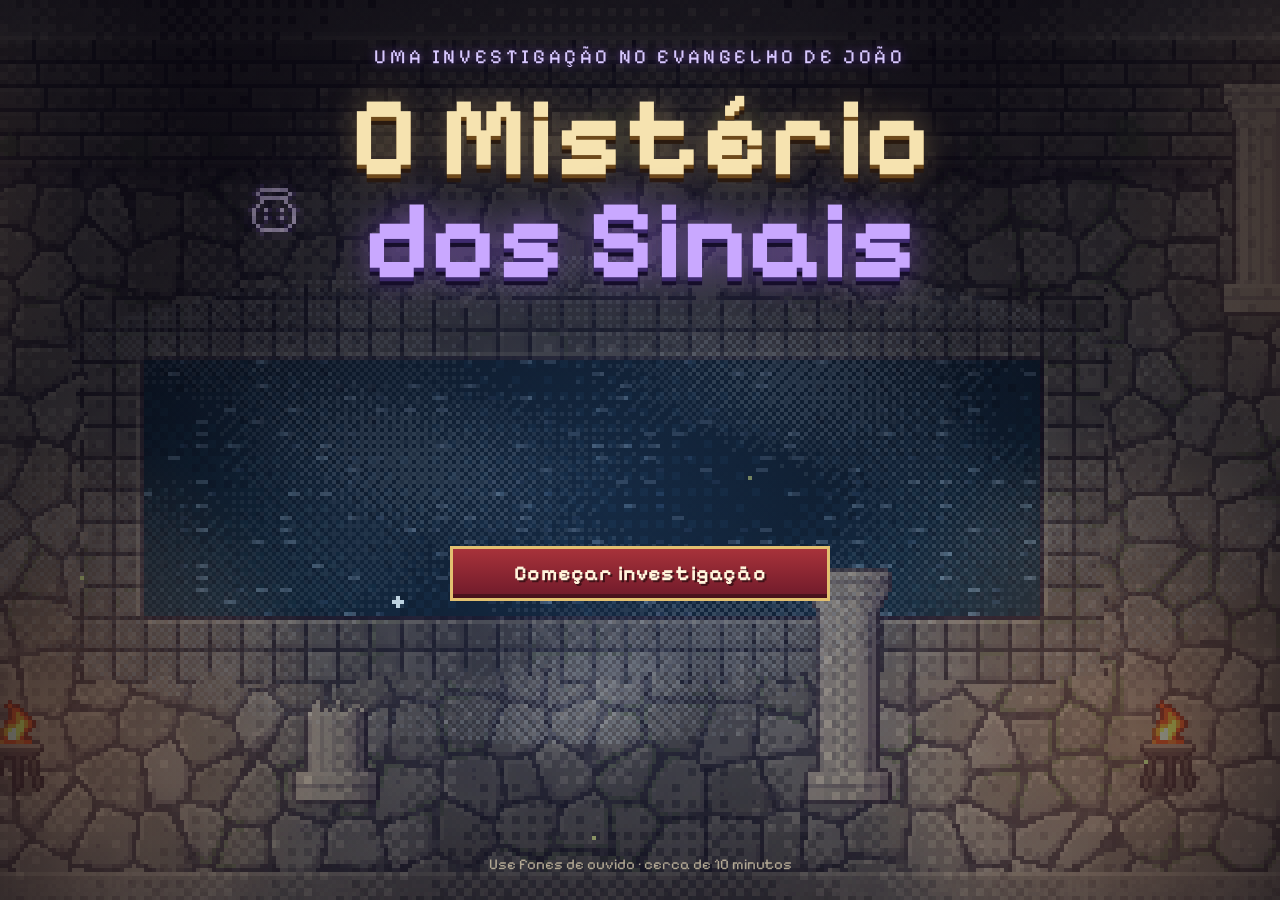
<file: index.html>
<!doctype html>
<html lang="pt-BR">
<head>
  <meta charset="utf-8">
  <meta name="viewport" content="width=device-width, initial-scale=1, maximum-scale=1, user-scalable=no, viewport-fit=cover">
  <meta name="theme-color" content="#0b0812">
  <meta name="mobile-web-app-capable" content="yes">
  <meta name="apple-mobile-web-app-capable" content="yes">
  <meta name="apple-mobile-web-app-status-bar-style" content="black-translucent">
  <meta name="description" content="Um RPG de investigação em pixel art pelos sinais do Evangelho de João.">
  <title>O Mistério dos Sinais</title>
  <link rel="manifest" href="manifest.webmanifest">
  <link rel="icon" type="image/svg+xml" href="assets/icone.svg">
  <link rel="apple-touch-icon" href="assets/icone-180.png">
  <link rel="preload" href="assets/fontes/PixelifySans.woff2" as="font" type="font/woff2" crossorigin>
  <link rel="stylesheet" href="css/estilo.css">
</head>
<body>
  <div id="app">
    <canvas id="tela" aria-label="Cenário do jogo"></canvas>

    <!-- HUD -->
    <div id="hud" hidden>
      <div id="objetivo" class="objetivo"><span class="objetivo-rotulo">Objetivo</span><span id="objetivo-texto"></span></div>
      <div class="hud-botoes">
        <button id="btn-som" class="btn-icone" aria-label="Ligar ou desligar o som"><span class="ico ico-som"></span></button>
        <button id="btn-pausa" class="btn-icone" aria-label="Pausar"><span class="ico ico-pausa"></span></button>
      </div>
      <div id="prompt" class="prompt" hidden><kbd>E</kbd><span id="prompt-texto"></span></div>
      <div id="dicas-teclado" class="dicas-teclado">
        <span><kbd>WASD</kbd> andar</span><span><kbd>E</kbd> interagir</span><span><kbd>F</kbd> lanterna</span><span id="dica-uv" hidden><kbd>Q</kbd> luz negra</span><span><kbd>J</kbd> diário</span>
      </div>
    </div>

    <!-- Controles de toque -->
    <div id="toque" hidden>
      <div id="zona-joystick"></div>
      <div id="joystick" hidden><div id="joystick-pino"></div></div>
      <button id="btn-interagir" class="btn-toque btn-grande" aria-label="Interagir"><span class="ico ico-mao"></span><span id="btn-interagir-texto">Interagir</span></button>
      <button id="btn-lanterna" class="btn-toque" aria-label="Lanterna"><span class="ico ico-lanterna"></span></button>
      <button id="btn-uv" class="btn-toque btn-uv" aria-label="Luz negra" hidden><span class="ico ico-uv"></span></button>
      <button id="btn-diario" class="btn-toque" aria-label="Diário"><span class="ico ico-diario"></span></button>
    </div>

    <!-- Diálogo -->
    <div id="dialogo" class="moldura" hidden>
      <div id="dialogo-retrato" class="retrato moldura-fina"><canvas id="retrato-canvas" width="96" height="96"></canvas></div>
      <div class="dialogo-corpo">
        <div id="dialogo-nome" class="placa-nome"></div>
        <p id="dialogo-texto"></p>
        <div id="dialogo-ref" class="dialogo-ref"></div>
      </div>
      <div class="dialogo-seta" aria-hidden="true"></div>
    </div>

    <!-- Aviso rápido (descobertas) -->
    <div id="aviso" class="aviso" hidden></div>

    <!-- Cartão de capítulo / narração -->
    <div id="cartao" class="cartao" hidden>
      <div class="cartao-num" id="cartao-num"></div>
      <div class="cartao-titulo" id="cartao-titulo"></div>
      <div class="cartao-sub" id="cartao-sub"></div>
    </div>

    <!-- Diário de investigação -->
    <div id="diario" class="painel-tela" hidden>
      <div class="moldura painel">
        <button class="fechar" data-fechar aria-label="Fechar">×</button>
        <h2>Diário de investigação</h2>
        <section>
          <h3>Objetivo atual</h3>
          <p id="diario-objetivo"></p>
        </section>
        <section>
          <h3>Símbolos encontrados</h3>
          <div id="diario-simbolos" class="simbolos"></div>
        </section>
        <section>
          <h3>Pistas</h3>
          <ul id="diario-pistas" class="pistas"></ul>
        </section>
        <section>
          <h3>Leituras</h3>
          <ul class="leituras">
            <li><b>João 2:1–11</b> — O casamento em Caná: Jesus transforma água em vinho, o primeiro dos sinais.</li>
            <li><b>João 4:1–42</b> — No poço de Jacó, Jesus conversa com a mulher samaritana sobre a água viva.</li>
            <li><b>João 5:1–9</b> — No tanque de Betesda, Jesus cura um homem doente havia 38 anos.</li>
          </ul>
          <p class="nota">As marcas escondidas e o mistério são parte da ficção deste jogo. Os acontecimentos bíblicos seguem o relato do Evangelho de João.</p>
        </section>
      </div>
    </div>

    <!-- Enigmas -->
    <div id="enigma" class="painel-tela" hidden>
      <div class="moldura painel painel-enigma">
        <button class="fechar" data-fechar aria-label="Fechar">×</button>
        <h2 id="enigma-titulo"></h2>
        <p id="enigma-texto"></p>
        <div id="enigma-corpo"></div>
        <p id="enigma-retorno" class="enigma-retorno" aria-live="polite"></p>
      </div>
    </div>

    <!-- Pausa -->
    <div id="pausa" class="painel-tela" hidden>
      <div class="moldura painel painel-menu">
        <h2>Pausado</h2>
        <button class="btn" data-acao="continuar">Continuar</button>
        <button class="btn" data-acao="diario">Diário</button>
        <button class="btn" data-acao="som">Som: ligado</button>
        <button class="btn" data-acao="vozes">Vozes: desligadas</button>
        <button class="btn" data-acao="telacheia">Tela cheia</button>
        <button class="btn btn-secundario" data-acao="reiniciar">Recomeçar do início</button>
      </div>
    </div>

    <!-- Tela título -->
    <div id="titulo" class="tela-titulo">
      <div class="titulo-logo">
        <div class="titulo-pre">uma investigação no Evangelho de João</div>
        <h1><span>O Mistério</span><span>dos Sinais</span></h1>
      </div>
      <div class="titulo-botoes">
        <button id="btn-comecar" class="btn btn-principal">Começar investigação</button>
        <button id="btn-continuar" class="btn" hidden>Continuar de onde parei</button>
      </div>
      <div class="titulo-rodape">Use fones de ouvido · cerca de 10 minutos</div>
    </div>

    <!-- Final -->
    <div id="final" class="tela-final" hidden>
      <p id="final-linha1" class="final-linha"></p>
      <p id="final-linha2" class="final-linha"></p>
      <h2 id="final-titulo" class="final-titulo">A HISTÓRIA CONTINUA NO <span>ACAMPADENTRO</span></h2>
      <div id="final-botoes" class="final-botoes">
        <div class="final-evento">
          <p><strong>Data:</strong> 30 e 31 de Outubro</p>
          <p><strong>Horário:</strong> 19:30 até 10:30</p>
        </div>
        <button id="btn-acampadentro" class="btn btn-principal">CONTINUAR A INVESTIGAÇÃO</button>
        <button id="btn-reiniciar" class="btn btn-secundario">Jogar novamente</button>
      </div>
    </div>

    <!-- Girar o celular -->
    <div id="girar" class="girar">
      <div class="girar-celular"></div>
      <p>Gire o celular para jogar</p>
      <small id="girar-dica">O jogo funciona na horizontal</small>
      <button id="btn-girar" class="btn btn-principal" hidden>Virar a tela e jogar</button>
    </div>

    <div id="carregando" class="carregando"><div class="carregando-barra"><div id="carregando-progresso"></div></div><p>Preparando a investigação…</p></div>
    <div id="fade" class="fade"></div>
  </div>
  <script type="module" src="src/main.js"></script>
</body>
</html>
</file>
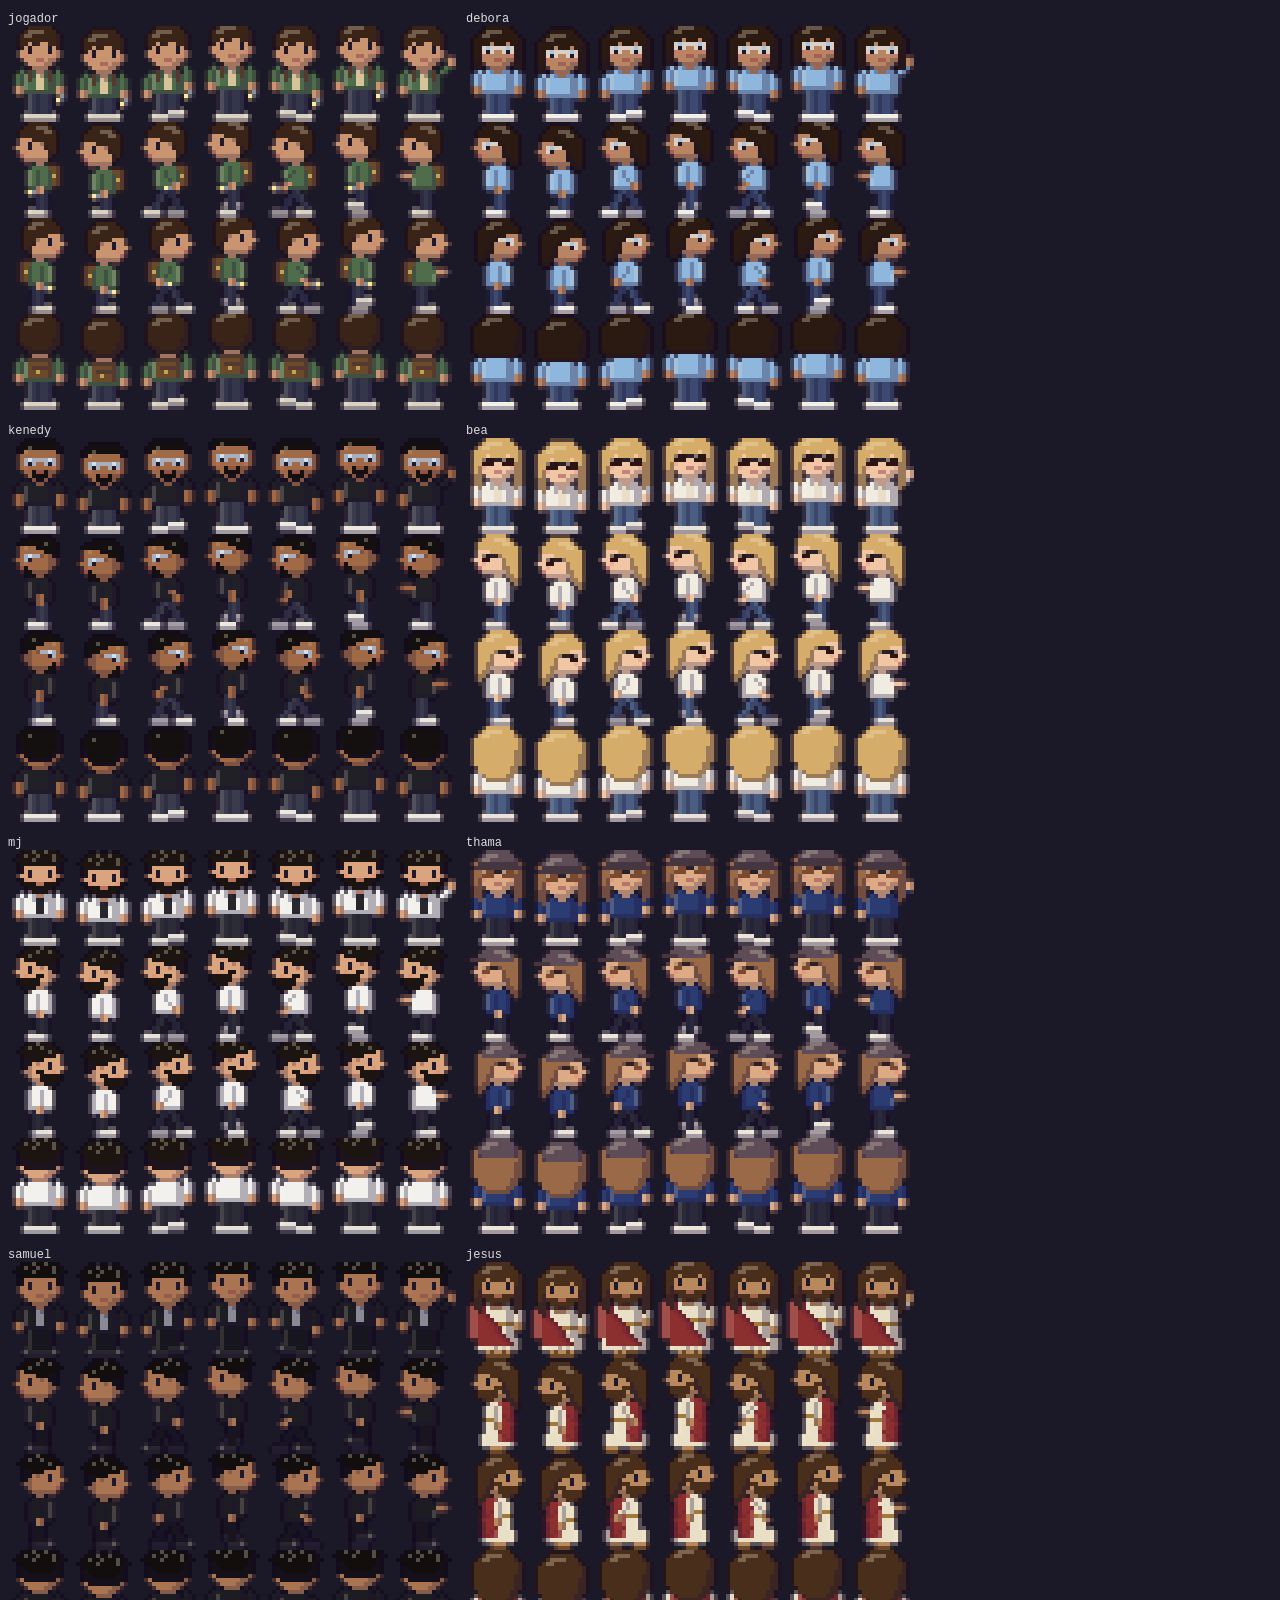
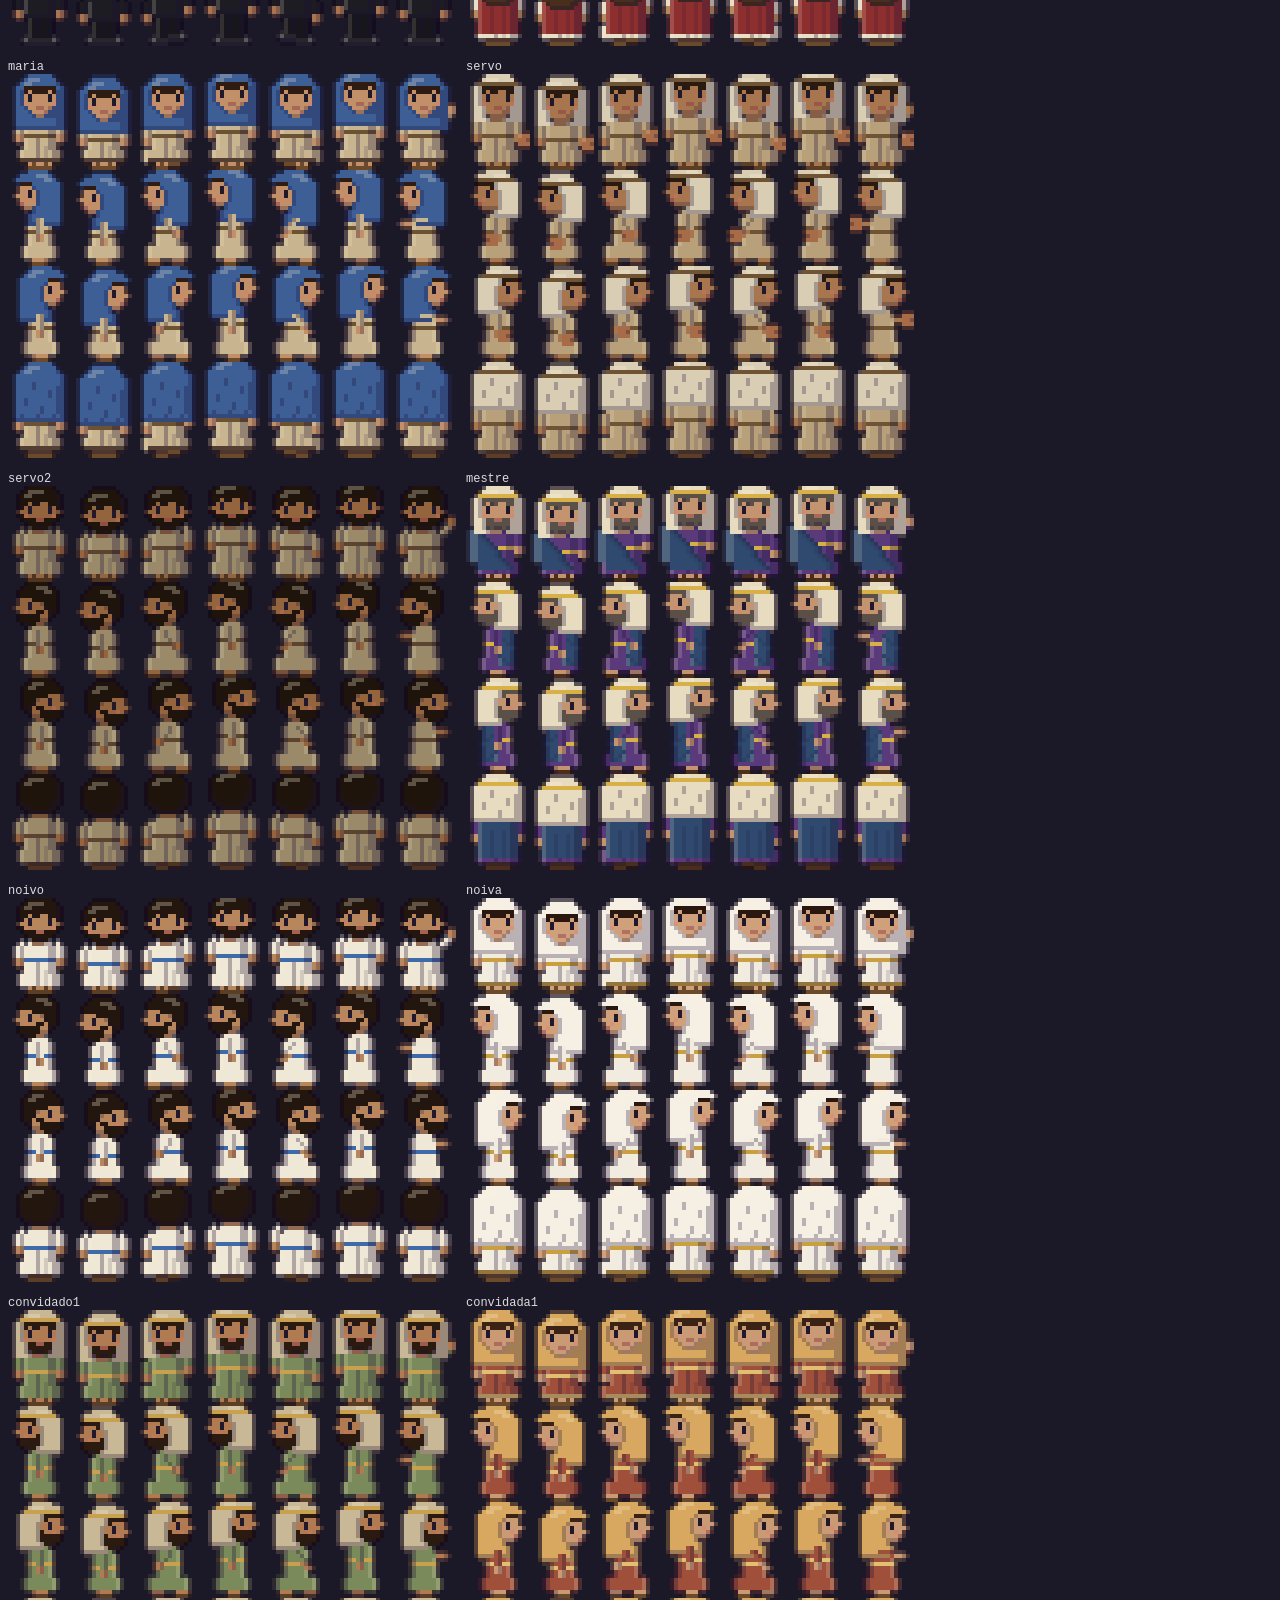
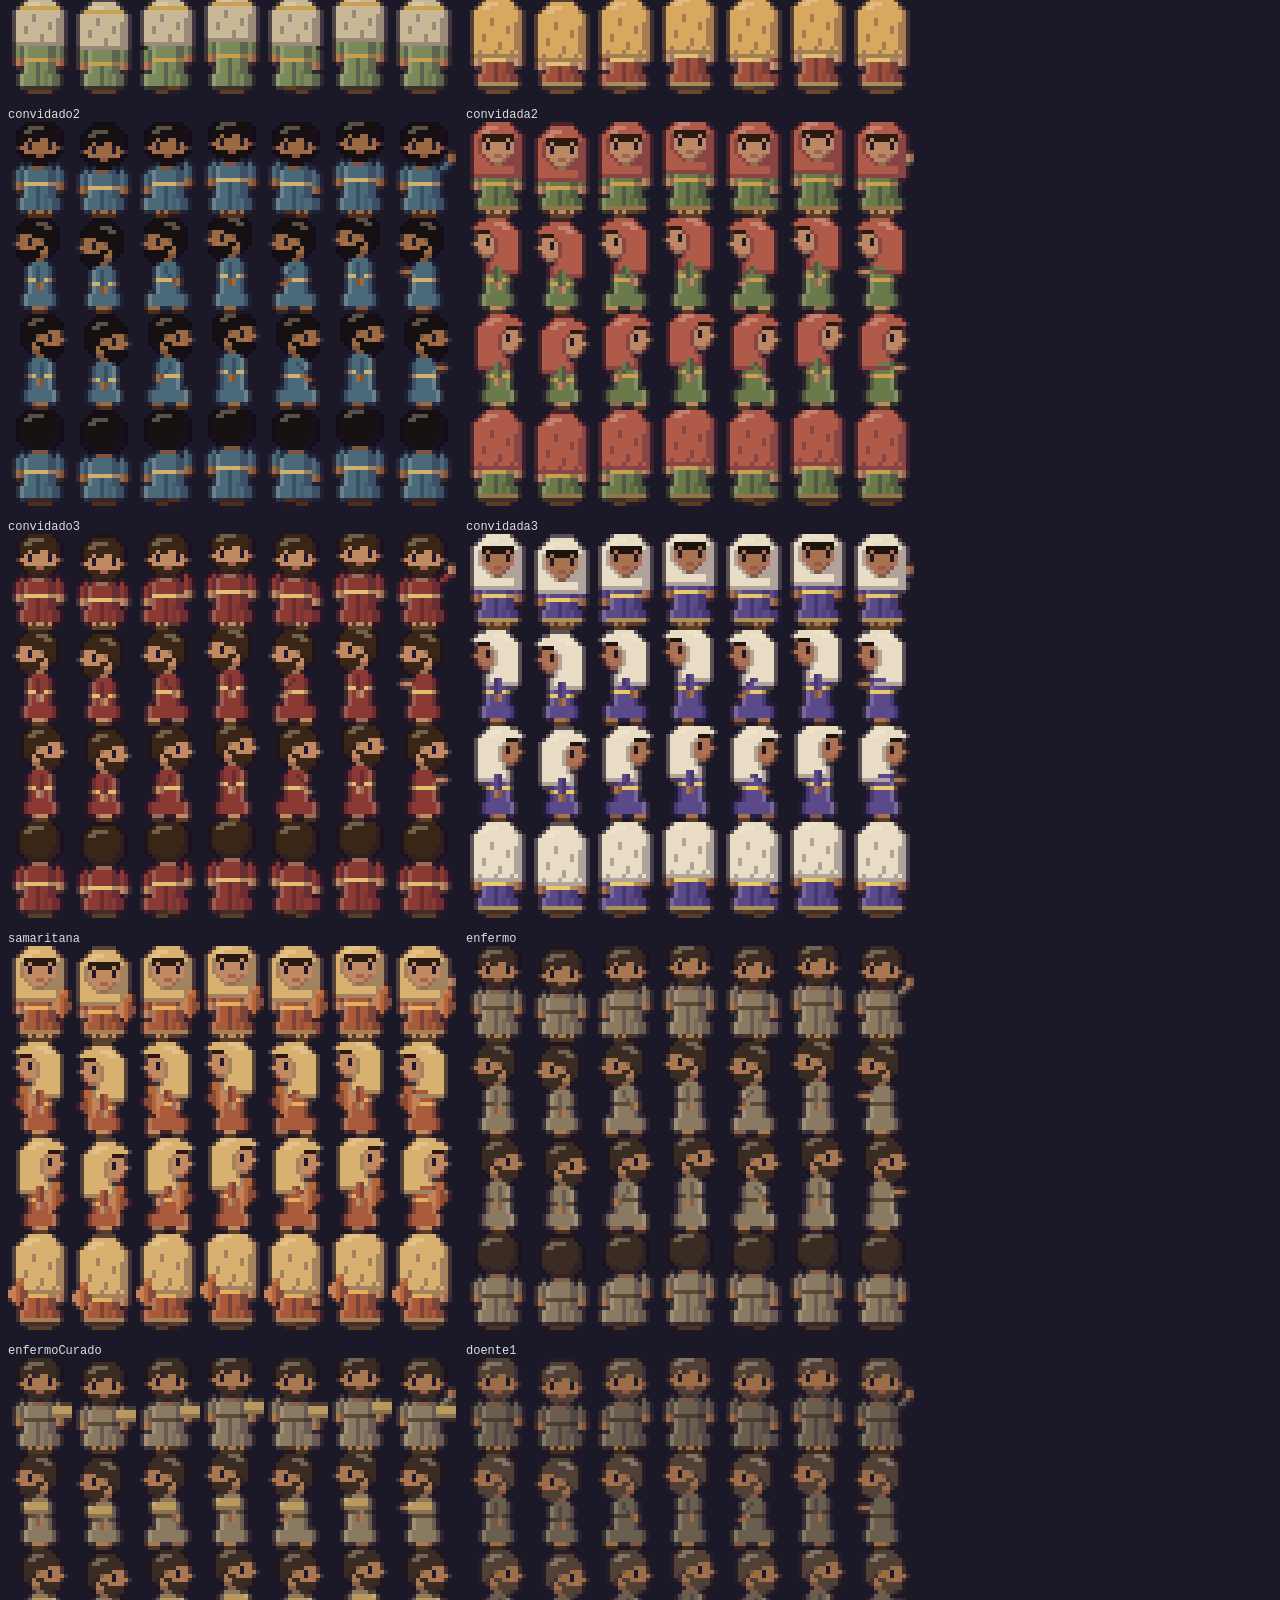
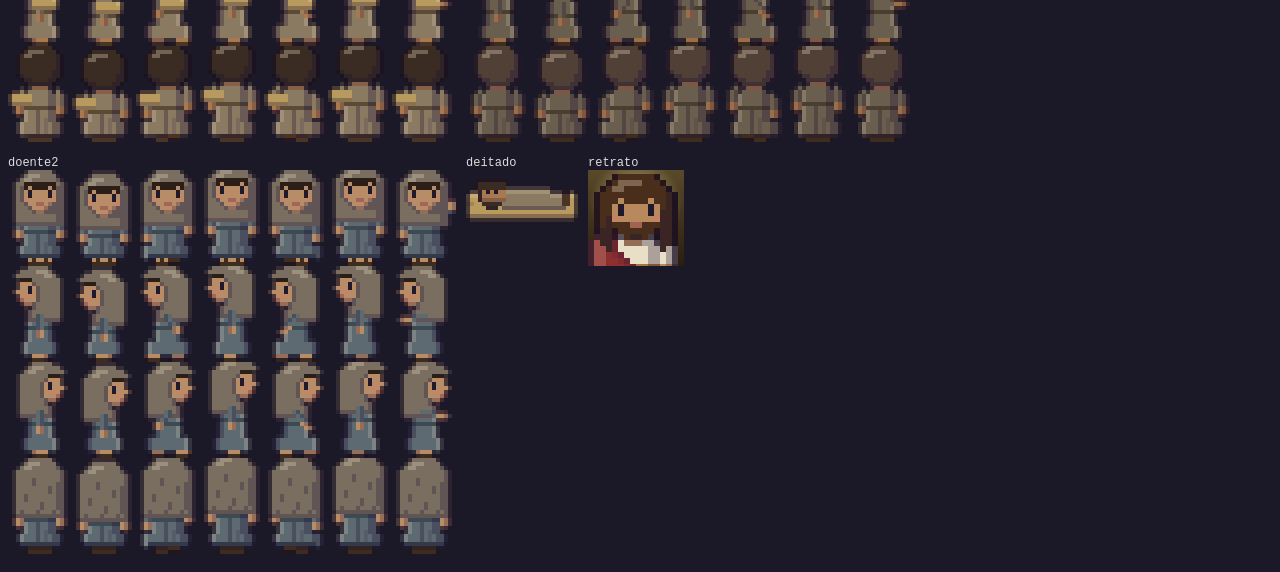
<file: ferramentas/galeria.html>
<!doctype html>
<html lang="pt-BR">
<head>
<meta charset="utf-8">
<title>Galeria de sprites</title>
<style>
  body { background: #1b1828; color: #ddd; font: 12px monospace; margin: 8px; }
  canvas { image-rendering: pixelated; display: block; }
  .item { display: inline-block; margin: 4px 10px 10px 0; vertical-align: top; }
</style>
</head>
<body>
<div id="g"></div>
<script type="module">
  import { ELENCO } from "../src/dados/elenco.js";
  import { gerarFolha, gerarDeitado, gerarRetratoSprite } from "../src/arte/personagens.js";
  const g = document.getElementById("g");
  const params = new URLSearchParams(location.search);
  const escala = Number(params.get("e") || 4);
  const filtro = params.get("so");
  function mostrar(nome, canvas, esc = escala) {
    const d = document.createElement("div");
    d.className = "item";
    const c = document.createElement("canvas");
    c.width = canvas.width * esc;
    c.height = canvas.height * esc;
    const ctx = c.getContext("2d");
    ctx.imageSmoothingEnabled = false;
    ctx.drawImage(canvas, 0, 0, c.width, c.height);
    d.append(nome, c);
    g.append(d);
  }
  for (const [id, p] of Object.entries(ELENCO)) {
    if (filtro && !filtro.split(",").includes(id)) continue;
    const folha = gerarFolha(p.sprite);
    mostrar(id, folha);
  }
  if (!filtro) {
    mostrar("deitado", gerarDeitado(ELENCO.enfermo.sprite));
    mostrar("retrato", gerarRetratoSprite(gerarFolha(ELENCO.jesus.sprite), true), 1);
  }
  document.title = "pronto";
</script>
</body>
</html>
</file>
<file: css/estilo.css>
/* O Mistério dos Sinais — interface em estilo pixel art */

@font-face {
  font-family: "Pixelify Sans";
  src: url("../assets/fontes/PixelifySans.woff2") format("woff2");
  font-weight: 400 700;
  font-display: swap;
}

:root {
  --fundo: #0b0812;
  --painel: #17122a;
  --painel2: #211a38;
  --ouro: #e2c070;
  --ouro-escuro: #8a6a2a;
  --texto: #f3e9d2;
  --texto2: #c9bda4;
  --uv: #b48cff;
  --vinho: #8a1c3a;
  --seg-top: env(safe-area-inset-top, 0px);
  --seg-dir: env(safe-area-inset-right, 0px);
  --seg-baixo: env(safe-area-inset-bottom, 0px);
  --seg-esq: env(safe-area-inset-left, 0px);
  --moldura: url("data:image/svg+xml,%3Csvg xmlns='http://www.w3.org/2000/svg' width='12' height='12' shape-rendering='crispEdges'%3E%3Cpath fill='%230b0812' d='M2 0h8v1h1v1h1v8h-1v1h-1v1H2v-1H1v-1H0V2h1V1h1z'/%3E%3Cpath fill='%23c9a24e' d='M2 1h8v1h1v8h-1v1H2v-1H1V2h1z'/%3E%3Cpath fill='%23f6dc90' d='M2 1h8v1H2zM1 2h1v7H1z'/%3E%3Cpath fill='%236e5020' d='M10 3h1v7h-1zM3 10h7v1H3z'/%3E%3Cpath fill='%230b0812' d='M2 2h8v8H2z'/%3E%3Cpath fill='%2318122a' d='M3 3h6v6H3z'/%3E%3C/svg%3E");
  --moldura-fina: url("data:image/svg+xml,%3Csvg xmlns='http://www.w3.org/2000/svg' width='6' height='6' shape-rendering='crispEdges'%3E%3Cpath fill='%230b0812' d='M1 0h4v1h1v4h-1v1H1v-1H0V1h1z'/%3E%3Cpath fill='%23c9a24e' d='M1 1h4v4H1z'/%3E%3Cpath fill='%23120e20' d='M2 2h2v2H2z'/%3E%3C/svg%3E");
  --px: 3px;
}

@media (max-height: 500px) {
  :root { --px: 2px; }
}

* {
  box-sizing: border-box;
  -webkit-tap-highlight-color: transparent;
}

html, body {
  margin: 0;
  height: 100%;
  overflow: hidden;
  background: var(--fundo);
  color: var(--texto);
  font-family: "Pixelify Sans", system-ui, sans-serif;
  touch-action: none;
  -webkit-user-select: none;
  user-select: none;
  -webkit-touch-callout: none;
  overscroll-behavior: none;
}

#app {
  position: fixed;
  inset: 0;
  overflow: hidden;
}

#tela {
  position: absolute;
  left: 0;
  top: 0;
  image-rendering: pixelated;
  image-rendering: crisp-edges;
  display: block;
}

[hidden] { display: none !important; }

button {
  font-family: inherit;
  color: inherit;
  cursor: pointer;
  touch-action: manipulation;
}

kbd {
  display: inline-block;
  min-width: 1.5em;
  padding: 0 0.3em;
  margin-right: 0.35em;
  border: 2px solid var(--ouro-escuro);
  border-bottom-width: 3px;
  background: #241c3a;
  color: var(--ouro);
  font-family: inherit;
  font-size: 0.9em;
  text-align: center;
  line-height: 1.3;
}

/* ---------- Molduras pixeladas ---------- */
.moldura {
  border: calc(var(--px) * 4) solid transparent;
  border-image: var(--moldura) 4 fill / calc(var(--px) * 4) stretch;
  image-rendering: pixelated;
  background: transparent;
}

.moldura-fina {
  border: calc(var(--px) * 2) solid transparent;
  border-image: var(--moldura-fina) 2 fill / calc(var(--px) * 2) stretch;
  image-rendering: pixelated;
}

/* ---------- Ícones (SVG pixelados) ---------- */
.ico {
  display: inline-block;
  width: 1.5em;
  height: 1.5em;
  background: currentColor;
  -webkit-mask: var(--m) center / contain no-repeat;
  mask: var(--m) center / contain no-repeat;
  image-rendering: pixelated;
}
.ico-som { --m: url("data:image/svg+xml,%3Csvg xmlns='http://www.w3.org/2000/svg' viewBox='0 0 16 16' shape-rendering='crispEdges'%3E%3Cpath d='M2 6h3l4-4h1v12H9l-4-4H2zM12 5h1v1h1v4h-1v1h-1z'/%3E%3C/svg%3E"); }
.ico-mudo { --m: url("data:image/svg+xml,%3Csvg xmlns='http://www.w3.org/2000/svg' viewBox='0 0 16 16' shape-rendering='crispEdges'%3E%3Cpath d='M2 6h3l4-4h1v12H9l-4-4H2zM11 6h1v1h1V6h1v1h-1v1h1v1h-1v1h-1V9h-1v1h-1V9h1V8h-1V7h1z'/%3E%3C/svg%3E"); }
.ico-pausa { --m: url("data:image/svg+xml,%3Csvg xmlns='http://www.w3.org/2000/svg' viewBox='0 0 16 16' shape-rendering='crispEdges'%3E%3Cpath d='M4 3h3v10H4zM9 3h3v10H9z'/%3E%3C/svg%3E"); }
.ico-mao { --m: url("data:image/svg+xml,%3Csvg xmlns='http://www.w3.org/2000/svg' viewBox='0 0 16 16' shape-rendering='crispEdges'%3E%3Cpath d='M5 1h4v1h1v1h1v4h-1v1H9v1H5V8H4V7H3V3h1V2h1zM5 3v4h4V3zM10 9h2v1h1v1h1v2h-1v1h-1v-1h-1v-1h-1v-1H9V9z'/%3E%3C/svg%3E"); }
.ico-lanterna { --m: url("data:image/svg+xml,%3Csvg xmlns='http://www.w3.org/2000/svg' viewBox='0 0 16 16' shape-rendering='crispEdges'%3E%3Cpath d='M1 6h7v4H1zM8 4h2v1h1v6h-1v1H8zM12 3h1v1h-1zM13 7h2v2h-2zM12 12h1v1h-1z'/%3E%3C/svg%3E"); }
.ico-uv { --m: url("data:image/svg+xml,%3Csvg xmlns='http://www.w3.org/2000/svg' viewBox='0 0 16 16' shape-rendering='crispEdges'%3E%3Cpath d='M7 1h2v2H7zM2 3h2v2H2zM12 3h2v2h-2zM5 5h6v1h1v4h-1v1H5v-1H4V6h1zM6 7v2h4V7zM1 7h2v2H1zM13 7h2v2h-2zM6 12h4v3H6z'/%3E%3C/svg%3E"); }
.ico-diario { --m: url("data:image/svg+xml,%3Csvg xmlns='http://www.w3.org/2000/svg' viewBox='0 0 16 16' shape-rendering='crispEdges'%3E%3Cpath d='M3 1h10v14H3zM5 3v2h6V3zM5 7v1h6V7zM5 10v1h4v-1z' fill-rule='evenodd'/%3E%3C/svg%3E"); }

/* ---------- HUD ---------- */
#hud {
  position: absolute;
  inset: 0;
  pointer-events: none;
}

.objetivo {
  position: absolute;
  top: calc(10px + var(--seg-top));
  left: calc(12px + var(--seg-esq));
  max-width: min(46vw, 420px);
  padding: 6px 10px 7px;
  background: rgba(11, 8, 18, 0.72);
  border-left: 3px solid var(--ouro);
  font-size: clamp(12px, 2.2vh + 4px, 17px);
  line-height: 1.25;
  color: var(--texto);
  text-shadow: 1px 1px 0 #000;
  transition: opacity 0.4s, transform 0.4s;
}
.objetivo.novo { animation: brilhoObjetivo 1.6s ease-out; }
.objetivo-rotulo {
  display: block;
  font-size: 0.72em;
  color: var(--ouro);
  text-transform: uppercase;
  letter-spacing: 0.08em;
}

@keyframes brilhoObjetivo {
  0% { transform: translateX(-12px); opacity: 0; background: rgba(226, 192, 112, 0.5); }
  30% { transform: none; opacity: 1; }
  100% { background: rgba(11, 8, 18, 0.72); }
}

.hud-botoes {
  position: absolute;
  top: calc(8px + var(--seg-top));
  right: calc(10px + var(--seg-dir));
  display: flex;
  gap: 8px;
  pointer-events: auto;
}

.btn-icone {
  width: 44px;
  height: 44px;
  display: grid;
  place-items: center;
  background: rgba(23, 18, 42, 0.75);
  border: 2px solid var(--ouro-escuro);
  color: var(--ouro);
  font-size: 15px;
  padding: 0;
}
.btn-icone:active { transform: translateY(1px); background: rgba(60, 46, 90, 0.9); }

.prompt {
  position: absolute;
  left: 50%;
  bottom: calc(18px + var(--seg-baixo));
  transform: translateX(-50%);
  padding: 6px 12px;
  background: rgba(11, 8, 18, 0.8);
  border: 2px solid var(--ouro-escuro);
  font-size: 16px;
  white-space: nowrap;
  animation: flutuar 1.6s ease-in-out infinite;
}

@keyframes flutuar {
  50% { transform: translate(-50%, -3px); }
}

.dicas-teclado {
  position: absolute;
  right: calc(12px + var(--seg-dir));
  bottom: calc(10px + var(--seg-baixo));
  display: flex;
  gap: 12px;
  font-size: 13px;
  color: var(--texto2);
  opacity: 0.85;
  text-shadow: 1px 1px 0 #000;
}
.toque-ativo .dicas-teclado, .toque-ativo .prompt { display: none !important; }

/* ---------- Controles de toque ---------- */
#toque {
  position: absolute;
  inset: 0;
  pointer-events: none;
}

#zona-joystick {
  position: absolute;
  left: 0;
  top: 18%;
  bottom: 0;
  width: 52%;
  pointer-events: auto;
}

#joystick {
  position: absolute;
  width: 128px;
  height: 128px;
  margin: -64px 0 0 -64px;
  border-radius: 50%;
  background: radial-gradient(circle, rgba(255, 255, 255, 0.06) 40%, rgba(255, 255, 255, 0.12) 70%, rgba(226, 192, 112, 0.25) 71%, rgba(226, 192, 112, 0) 74%);
  pointer-events: none;
}
#joystick-pino {
  position: absolute;
  left: 50%;
  top: 50%;
  width: 54px;
  height: 54px;
  margin: -27px 0 0 -27px;
  border-radius: 50%;
  background: radial-gradient(circle at 40% 35%, rgba(255, 240, 200, 0.75), rgba(226, 192, 112, 0.5) 60%, rgba(120, 90, 40, 0.5));
  box-shadow: 0 0 0 2px rgba(11, 8, 18, 0.5);
}

.btn-toque {
  position: absolute;
  width: 62px;
  height: 62px;
  border-radius: 50%;
  border: 3px solid rgba(226, 192, 112, 0.65);
  background: rgba(23, 18, 42, 0.55);
  color: var(--ouro);
  display: grid;
  place-items: center;
  font-size: 18px;
  pointer-events: auto;
  padding: 0;
  transition: transform 0.08s, background 0.2s, border-color 0.2s, box-shadow 0.3s;
}
.btn-toque:active, .btn-toque.pressionado { transform: scale(0.92); background: rgba(80, 60, 120, 0.7); }
.btn-toque.ligado { background: rgba(226, 192, 112, 0.35); box-shadow: 0 0 14px rgba(255, 220, 140, 0.5); }

.btn-grande {
  width: 92px;
  height: 92px;
  right: calc(22px + var(--seg-dir));
  bottom: calc(22px + var(--seg-baixo));
  font-size: 22px;
  grid-template-rows: 1fr auto;
  padding: 14px 0 12px;
}
#btn-interagir-texto {
  font-size: 11px;
  line-height: 1;
  max-width: 80px;
  overflow: hidden;
  white-space: nowrap;
  text-overflow: ellipsis;
}
.btn-grande.disponivel {
  border-color: #ffe9a8;
  background: rgba(226, 192, 112, 0.42);
  animation: pulsar 1.1s ease-in-out infinite;
}
@keyframes pulsar {
  50% { box-shadow: 0 0 0 7px rgba(255, 233, 168, 0.18), 0 0 20px rgba(255, 220, 140, 0.45); }
}

#btn-lanterna { right: calc(128px + var(--seg-dir)); bottom: calc(30px + var(--seg-baixo)); }
#btn-uv { right: calc(38px + var(--seg-dir)); bottom: calc(128px + var(--seg-baixo)); color: var(--uv); border-color: rgba(180, 140, 255, 0.7); }
#btn-uv.ligado { background: rgba(140, 80, 255, 0.4); box-shadow: 0 0 16px rgba(170, 110, 255, 0.6); }
#btn-diario { right: calc(124px + var(--seg-dir)); bottom: calc(108px + var(--seg-baixo)); width: 54px; height: 54px; font-size: 16px; }

/* ---------- Diálogo ---------- */
#dialogo {
  position: absolute;
  left: 50%;
  bottom: calc(8px + var(--seg-baixo));
  transform: translateX(-50%);
  width: min(calc(100vw - 24px - var(--seg-esq) - var(--seg-dir)), 980px);
  min-height: clamp(104px, 30vh, 190px);
  display: flex;
  gap: 14px;
  padding: 4px 6px;
  cursor: pointer;
  animation: subir 0.22s ease-out;
}
@keyframes subir {
  from { transform: translate(-50%, 18px); opacity: 0; }
}
.retrato {
  flex: 0 0 auto;
  width: clamp(84px, 24vh, 150px);
  height: clamp(84px, 24vh, 150px);
  align-self: center;
}
.retrato canvas {
  width: 100%;
  height: 100%;
  display: block;
  image-rendering: pixelated;
}
.dialogo-corpo {
  flex: 1;
  min-width: 0;
  display: flex;
  flex-direction: column;
  justify-content: center;
}
.placa-nome {
  align-self: flex-start;
  color: var(--ouro);
  font-size: clamp(14px, 2.4vh + 5px, 21px);
  font-weight: 700;
  margin-bottom: 4px;
  letter-spacing: 0.02em;
}
#dialogo-texto {
  margin: 0;
  font-size: clamp(15px, 2.6vh + 6px, 23px);
  line-height: 1.32;
  color: var(--texto);
  min-height: 2.6em;
}
.dialogo-ref {
  margin-top: 4px;
  font-size: clamp(11px, 1.6vh + 4px, 15px);
  color: var(--texto2);
}
.dialogo-seta {
  position: absolute;
  right: 10px;
  bottom: 6px;
  width: 12px;
  height: 8px;
  background: var(--ouro);
  clip-path: polygon(0 0, 100% 0, 50% 100%);
  animation: piscarSeta 0.9s steps(2) infinite;
  opacity: 0;
}
#dialogo.completo .dialogo-seta { opacity: 1; }
@keyframes piscarSeta { 50% { transform: translateY(3px); } }

#dialogo.escritura .placa-nome { color: #d8c8ff; }
#dialogo.escritura #dialogo-texto { font-style: italic; color: #f6efff; }
#dialogo.escritura .retrato { display: none; }
#dialogo.sem-retrato .retrato { display: none; }

/* ---------- Aviso de descoberta ---------- */
.aviso {
  position: absolute;
  top: calc(12px + var(--seg-top));
  left: 50%;
  transform: translateX(-50%);
  display: flex;
  align-items: center;
  gap: 10px;
  padding: 8px 16px 9px;
  background: rgba(23, 14, 42, 0.92);
  border: 2px solid var(--uv);
  box-shadow: 0 0 18px rgba(170, 110, 255, 0.45);
  font-size: clamp(13px, 2.2vh + 4px, 18px);
  white-space: nowrap;
  animation: avisoEntra 0.35s ease-out;
  pointer-events: none;
  z-index: 5;
}
.aviso canvas { width: 30px; height: 30px; image-rendering: pixelated; }
.aviso b { color: var(--uv); }
@keyframes avisoEntra { from { transform: translate(-50%, -20px); opacity: 0; } }

/* ---------- Cartão de capítulo ---------- */
.cartao {
  position: absolute;
  inset: 0;
  display: flex;
  flex-direction: column;
  align-items: center;
  justify-content: center;
  text-align: center;
  background: radial-gradient(ellipse at center, rgba(28, 20, 50, 0.92), rgba(5, 3, 10, 0.98));
  z-index: 8;
  animation: cartaoEntra 0.8s ease-out;
  pointer-events: none;
}
.cartao.saindo { animation: cartaoSai 0.8s ease-in forwards; }
@keyframes cartaoEntra { from { opacity: 0; } }
@keyframes cartaoSai { to { opacity: 0; } }
.cartao-num { color: var(--ouro); letter-spacing: 0.3em; font-size: clamp(12px, 2.4vh, 18px); }
.cartao-titulo {
  font-size: clamp(28px, 9vh, 64px);
  font-weight: 700;
  margin: 0.15em 0;
  color: var(--texto);
  text-shadow: 0 0 18px rgba(226, 192, 112, 0.35), 3px 3px 0 #000;
}
.cartao-sub { color: var(--texto2); font-size: clamp(14px, 3vh, 22px); }

/* ---------- Painéis (diário, enigma, pausa) ---------- */
.painel-tela {
  position: absolute;
  inset: 0;
  display: grid;
  place-items: center;
  background: rgba(5, 3, 10, 0.62);
  z-index: 6;
  padding: calc(8px + var(--seg-top)) calc(8px + var(--seg-dir)) calc(8px + var(--seg-baixo)) calc(8px + var(--seg-esq));
  animation: cartaoEntra 0.2s ease-out;
}
.painel {
  position: relative;
  width: min(92vw, 720px);
  max-height: 100%;
  overflow-y: auto;
  padding: 4px 14px 10px;
  touch-action: pan-y;
}
.painel h2 {
  margin: 4px 0 8px;
  color: var(--ouro);
  font-size: clamp(18px, 3.4vh + 6px, 28px);
}
.painel h3 {
  margin: 10px 0 4px;
  font-size: clamp(13px, 2vh + 5px, 18px);
  color: #d8c8ff;
}
.painel p, .painel li { font-size: clamp(13px, 2.2vh + 4px, 18px); line-height: 1.35; color: var(--texto); }
.painel .nota { color: var(--texto2); font-size: clamp(11px, 1.8vh + 4px, 15px); }
.fechar {
  position: absolute;
  top: 0;
  right: 0;
  width: 40px;
  height: 40px;
  background: none;
  border: none;
  color: var(--ouro);
  font-size: 28px;
  line-height: 1;
}

.simbolos { display: flex; gap: 12px; flex-wrap: wrap; }
.simbolo-slot {
  width: 86px;
  text-align: center;
  font-size: 13px;
  color: var(--texto2);
}
.simbolo-slot canvas {
  width: 66px;
  height: 66px;
  display: block;
  margin: 0 auto 4px;
  image-rendering: pixelated;
  background: #120d20;
  border: 2px solid #3a2e5a;
}
.simbolo-slot.achado canvas { border-color: var(--uv); box-shadow: 0 0 10px rgba(170, 110, 255, 0.4); }
.simbolo-slot.achado { color: var(--texto); }

.pistas { margin: 0; padding-left: 1.1em; }
.pistas li { margin: 3px 0; }
.pistas li small { color: var(--texto2); }
.leituras { margin: 0; padding-left: 1.1em; }

/* Enigmas */
.painel-enigma { text-align: center; width: min(92vw, 560px); }
.painel-enigma p { margin: 4px 0 10px; }
.cadeado {
  display: flex;
  align-items: center;
  justify-content: center;
  gap: 16px;
  margin: 6px 0 10px;
}
.cadeado-digito {
  width: 84px;
  height: 96px;
  display: grid;
  place-items: center;
  font-size: 64px;
  font-weight: 700;
  color: var(--ouro);
  background: #120d20;
  border: 3px solid var(--ouro-escuro);
  box-shadow: inset 0 0 18px rgba(0, 0, 0, 0.8);
}
.cadeado-setas { display: flex; flex-direction: column; gap: 8px; }
.btn-seta {
  width: 64px;
  height: 52px;
  font-size: 26px;
  background: var(--painel2);
  border: 2px solid var(--ouro-escuro);
  color: var(--ouro);
}
.btn-seta:active { background: #3a2e5a; }

.encaixes { display: flex; justify-content: center; gap: 16px; margin: 4px 0 12px; }
.encaixe {
  width: 76px;
  height: 76px;
  display: grid;
  place-items: center;
  background: #120d20;
  border: 3px dashed #5a4a7a;
  padding: 0;
}
.encaixe.cheio { border-style: solid; border-color: var(--uv); box-shadow: 0 0 12px rgba(170, 110, 255, 0.4); }
.encaixe canvas, .opcao-simbolo canvas { width: 56px; height: 56px; image-rendering: pixelated; }
.opcoes-simbolos { display: flex; flex-wrap: wrap; justify-content: center; gap: 10px; margin-bottom: 12px; }
.opcao-simbolo {
  width: 72px;
  padding: 6px 0 4px;
  background: var(--painel2);
  border: 2px solid #3a2e5a;
  font-size: 12px;
  color: var(--texto2);
  display: grid;
  justify-items: center;
  gap: 2px;
}
.opcao-simbolo.conhecido { border-color: rgba(180, 140, 255, 0.75); color: var(--texto); }
.opcao-simbolo:active { background: #3a2e5a; }

.enigma-retorno { min-height: 1.4em; color: var(--texto2); }
.enigma-retorno.erro { color: #ff8a8a; }
.enigma-retorno.ok { color: #9af0b0; }
.tremer { animation: tremer 0.4s; }
@keyframes tremer {
  20%, 60% { transform: translateX(-6px); }
  40%, 80% { transform: translateX(6px); }
}

/* Botões gerais */
.btn {
  display: block;
  width: 100%;
  margin: 8px 0;
  padding: 12px 16px;
  font-size: clamp(15px, 2.6vh + 4px, 21px);
  background: var(--painel2);
  border: 3px solid var(--ouro-escuro);
  color: var(--texto);
  box-shadow: inset 0 -4px 0 rgba(0, 0, 0, 0.35);
}
.btn:hover { border-color: var(--ouro); }
.btn:active { transform: translateY(2px); box-shadow: none; }
.btn-principal {
  background: linear-gradient(#a8323a, #6e1a2a);
  border-color: var(--ouro);
  color: #fff4dc;
  font-weight: 700;
  letter-spacing: 0.03em;
  text-shadow: 2px 2px 0 rgba(0, 0, 0, 0.5);
}
.btn-secundario { background: transparent; color: var(--texto2); }
.painel-menu { width: min(86vw, 380px); text-align: center; }

/* ---------- Tela título ---------- */
.tela-titulo {
  position: absolute;
  inset: 0;
  display: flex;
  flex-direction: column;
  align-items: center;
  justify-content: space-between;
  padding: calc(5vh + var(--seg-top)) 16px calc(3vh + var(--seg-baixo));
  z-index: 7;
  background: radial-gradient(ellipse at 50% 120%, rgba(0, 0, 0, 0) 30%, rgba(5, 3, 10, 0.55) 80%);
}
.titulo-logo { text-align: center; }
.titulo-pre {
  color: #d8c8ff;
  font-size: clamp(12px, 2.6vh, 20px);
  letter-spacing: 0.18em;
  text-transform: uppercase;
  text-shadow: 0 0 10px rgba(170, 110, 255, 0.6);
}
.tela-titulo h1 {
  margin: 0.15em 0 0;
  font-size: clamp(40px, 15vh, 112px);
  line-height: 0.92;
  font-weight: 700;
  color: #f6e3b0;
  text-shadow: 0 4px 0 #6e4a1c, 0 8px 0 #2a1a10, 0 0 30px rgba(255, 210, 120, 0.35);
  animation: tituloBrilho 4s ease-in-out infinite;
}
.tela-titulo h1 span { display: block; }
.tela-titulo h1 span + span { color: #c9a8ff; text-shadow: 0 4px 0 #3e2a6e, 0 8px 0 #160e2a, 0 0 34px rgba(170, 110, 255, 0.55); }
@keyframes tituloBrilho { 50% { filter: brightness(1.12); } }
.titulo-botoes { width: min(86vw, 380px); }
.titulo-rodape { color: var(--texto2); font-size: clamp(11px, 2vh, 15px); opacity: 0.85; }

/* ---------- Final ---------- */
.tela-final {
  position: absolute;
  inset: 0;
  display: flex;
  flex-direction: column;
  align-items: center;
  justify-content: center;
  text-align: center;
  padding: calc(4vh + var(--seg-top)) 18px calc(4vh + var(--seg-baixo));
  background: radial-gradient(ellipse at center, rgba(30, 14, 60, 0.85), rgba(3, 2, 8, 0.97));
  z-index: 9;
  animation: cartaoEntra 1.6s ease-out;
}
.final-linha {
  margin: 0.25em 0;
  font-size: clamp(16px, 4vh, 28px);
  color: #e8dcff;
  min-height: 1.3em;
  max-width: 900px;
  text-shadow: 0 0 12px rgba(170, 110, 255, 0.5);
}
.final-titulo {
  margin: 0.6em 0 0.4em;
  font-size: clamp(24px, 8vh, 60px);
  line-height: 1.05;
  color: #f6e3b0;
  text-shadow: 0 4px 0 #6e4a1c, 0 0 26px rgba(255, 210, 120, 0.4);
  opacity: 0;
  transition: opacity 1.4s, transform 1.4s;
  transform: scale(0.94);
}
.final-titulo span { display: block; color: #ffd46a; font-size: 1.25em; }
.final-titulo.visivel { opacity: 1; transform: none; }
.final-botoes { width: min(88vw, 460px); opacity: 0; transition: opacity 1s; pointer-events: none; }
.final-botoes.visivel { opacity: 1; pointer-events: auto; }
.final-evento {
  margin: 0 0 0.8em;
  font-size: clamp(14px, 3.4vh, 22px);
  color: #e8dcff;
  text-shadow: 0 0 10px rgba(170, 110, 255, 0.45);
}
.final-evento p { margin: 0.15em 0; }
.final-evento strong { color: #ffd46a; }

/* ---------- Girar o celular ---------- */
.girar {
  position: absolute;
  inset: 0;
  display: none;
  flex-direction: column;
  align-items: center;
  justify-content: center;
  gap: 10px;
  text-align: center;
  background: var(--fundo);
  z-index: 20;
  font-size: 22px;
  color: var(--texto);
}
.girar small { color: var(--texto2); font-size: 15px; }
.girar .btn { width: auto; max-width: 86vw; margin-top: 18px; padding: 16px 30px; font-size: 19px; }
.girar-celular {
  width: 46px;
  height: 80px;
  border: 4px solid var(--ouro);
  border-radius: 8px;
  position: relative;
  animation: girarCel 2.2s ease-in-out infinite;
}
.girar-celular::after {
  content: "";
  position: absolute;
  left: 50%;
  bottom: 4px;
  width: 8px;
  height: 4px;
  margin-left: -4px;
  background: var(--ouro);
}
@keyframes girarCel {
  0%, 25% { transform: rotate(0); }
  55%, 100% { transform: rotate(-90deg); }
}
@media (orientation: portrait) and (pointer: coarse) {
  .girar { display: flex; }
}

/* ---------- Carregando / fade ---------- */
.carregando {
  position: absolute;
  inset: 0;
  display: flex;
  flex-direction: column;
  align-items: center;
  justify-content: center;
  gap: 14px;
  background: var(--fundo);
  z-index: 30;
  color: var(--texto2);
  transition: opacity 0.6s;
}
.carregando.oculto { opacity: 0; pointer-events: none; }
.carregando-barra { width: 220px; height: 12px; border: 2px solid var(--ouro-escuro); padding: 2px; }
#carregando-progresso { height: 100%; width: 0; background: var(--ouro); transition: width 0.2s; }

.fade {
  position: absolute;
  inset: 0;
  background: #000;
  opacity: 0;
  pointer-events: none;
  z-index: 10;
  transition: opacity 0.5s;
}
.fade.ativo { opacity: 1; }
</file>
